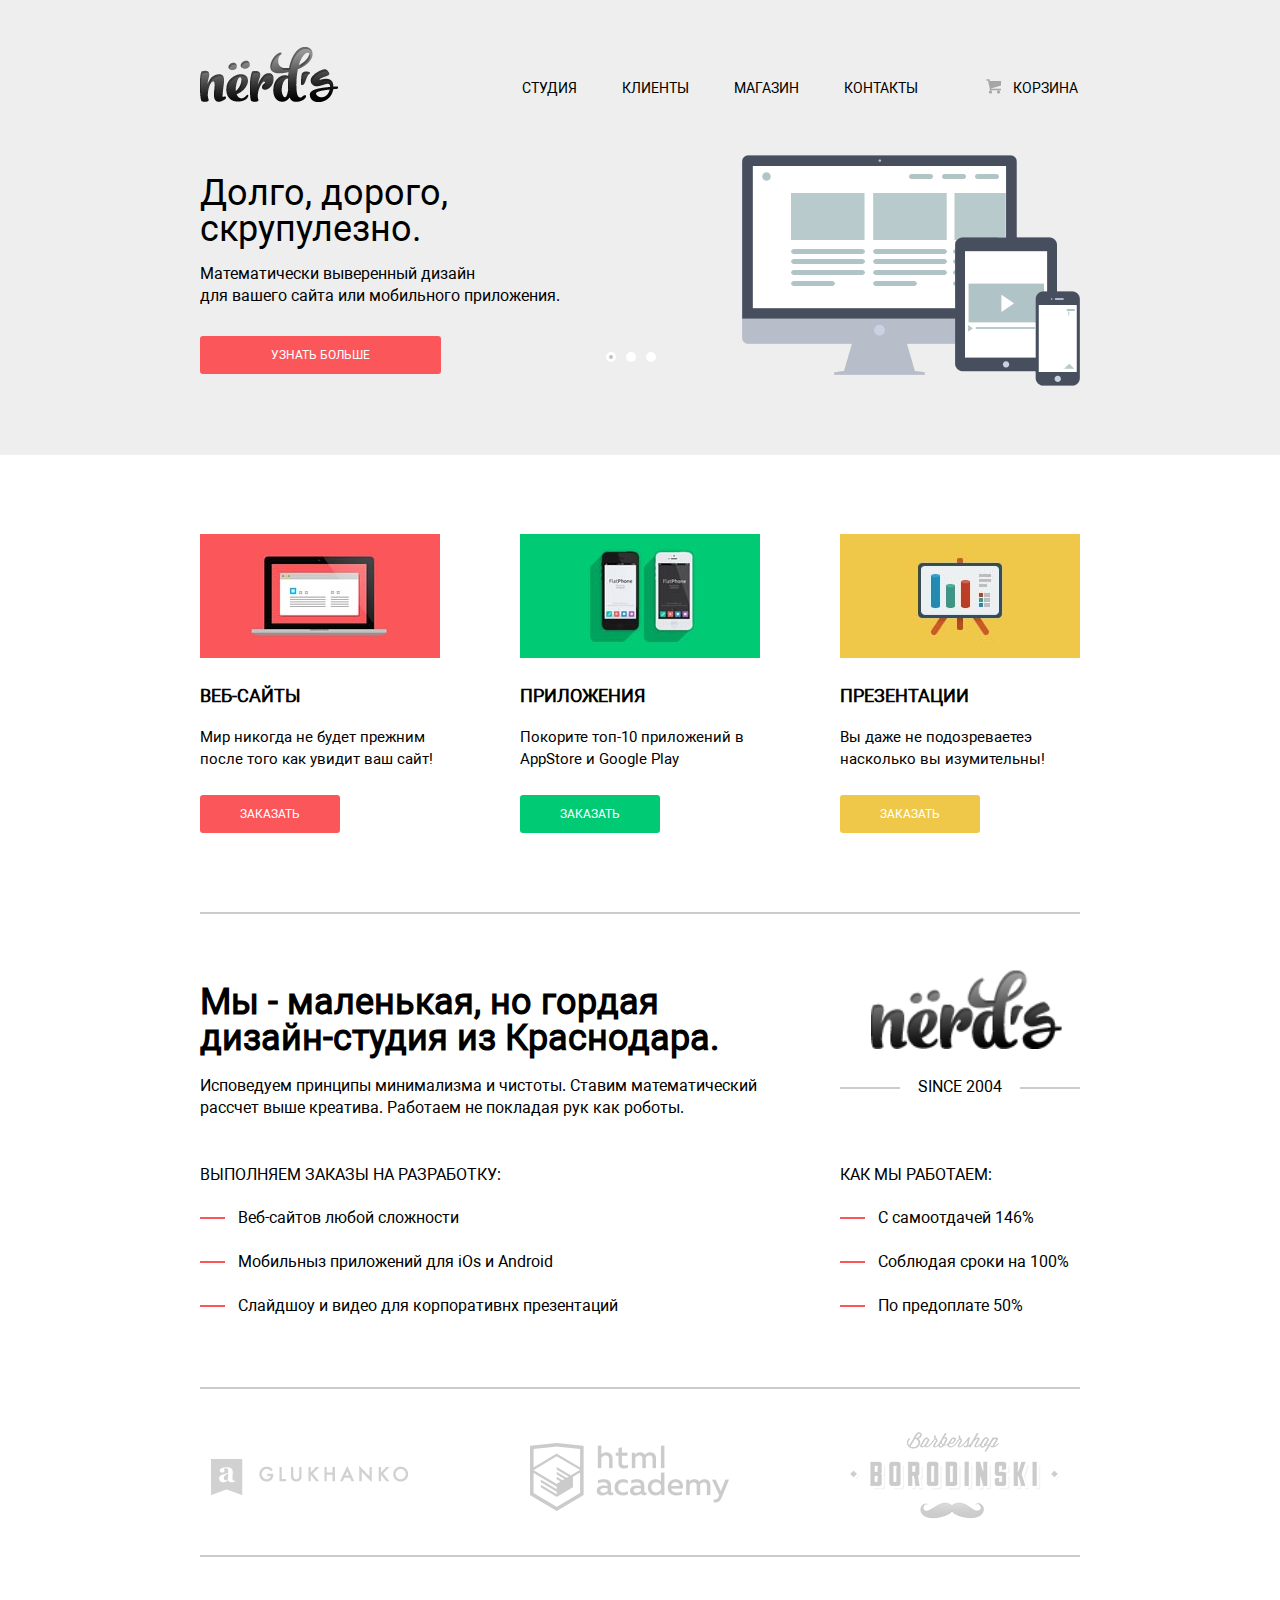
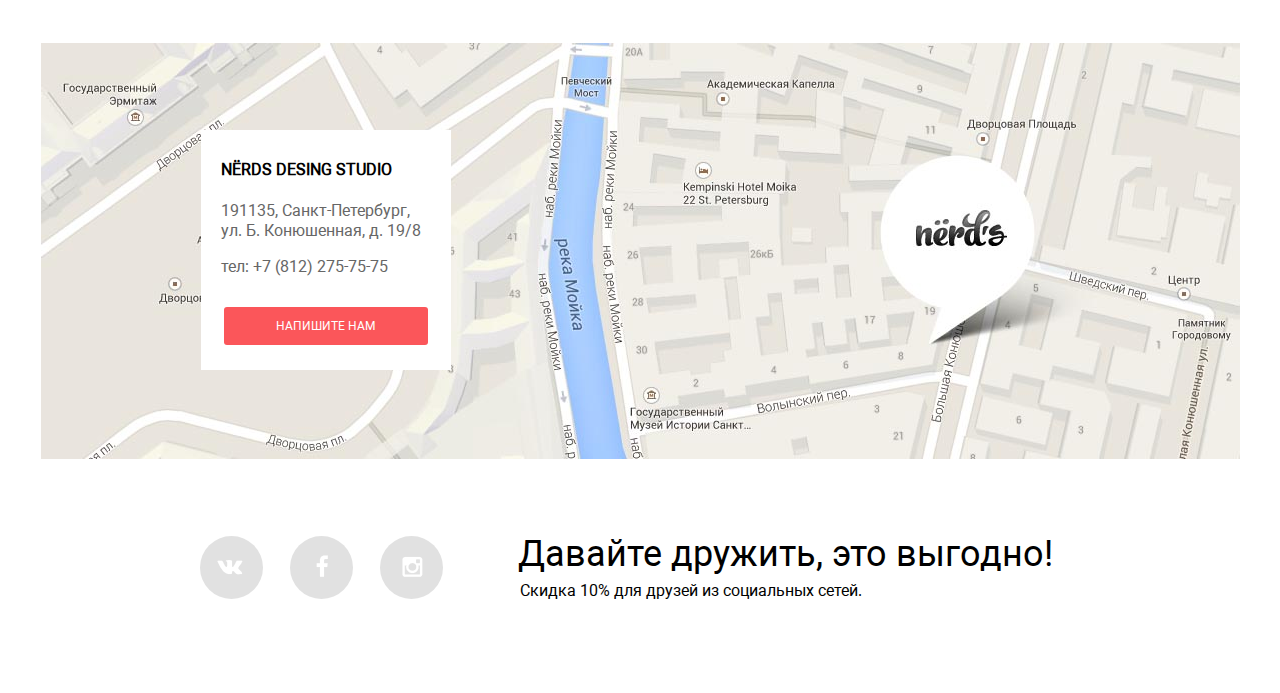
<file: index.html>
<!DOCTYPE html>
<html lang="ru">
	<head>
		<meta charset="utf-8">
		<title>HTML Academy: Нёрдс</title>
		<link rel="stylesheet" href="css/normalize.css">
		<link rel="stylesheet" href="css/style.css">
	</head>
	<body>
		<header class="main-header">
			<div class="container clearfix">			
				<nav class="main-navigation clearfix">
					<div class="header-logo">
						<a class="home-page" href="#"><img src="img/logo_header.png" width="139" height="56" alt="home"></a>
					</div>
					<div class="main-menu">
						<ul>
							<li>
								<a href="#">Cтудия</a>
							</li>
							<li>
								<a href="#">Клиенты</a>
							</li>
							<li>
								<a href="catalog.html">Магазин</a>
							</li>
							<li>
								<a href="#">Контакты</a>
							</li>
						</ul>
					</div>
				</nav>
				<div class="cart-bar">
					<a class="cart" href="#">корзина</a>
				</div>
			</div>	
		</header>
		<div class="header">
			<div class="container">
				<div class="slider">
					<input type="radio" id="btn-1" name="toggle" checked>
					<input type="radio" id="btn-2" name="toggle">
					<input type="radio" id="btn-3" name="toggle">
					<div class="slider-controls">
						<label for="btn-1"></label>
						<label for="btn-2"></label>
						<label for="btn-3"></label>
					</div>
					<div class="slides">
						<div class="slide">
							<div class="slide-text">
								<div class="slide-title">Долго, дорого, скрупулезно.</div>
								<p>Математически выверенный дизайн<br>
									для вашего сайта или мобильного приложения.</p>
								<a class="btn" href="#">Узнать больше</a>
							</div>
						</div>
						<div class="slide">
							<div class="slide-text">
								<div class="slide-title">Любите ли вы матемтику, как любим ее мы?</div>
								<p>Нашим дизайнерам мы удаляем нейроны, ответсвенные<br>
									за креатив, чтобы дать им возможность все просчитать</p>
								<a class="btn" href="#">Узнать больше</a>
							</div>
						</div>
						<div class="slide">
							<div class="slide-text">
								<div class="slide-title">Только наркотики, только хардкор!</div>
								<p>Все дизайнерские решения в нашей компании принимаются тольео под воздействием качественных галлюциногенов</p>
								<a class="btn" href="#">Узнать больше</a>
							</div>
						</div>
					</div>
				</div>
			</div>			
		</div>
		<main class="container clearfix">
			<div class="index-design-types clearfix">
				<article class="design-type">
					<img src="img/web.jpg" width="140" height="100" alt="Веб-сайты">
					<h2 class="index-card">Веб-сайты</h2>
					<p>Мир никогда не будет прежним после того как увидит ваш сайт!</p>
					<a class="btn" href="#">Заказать</a>
				</article>
				<article class="design-type">
					<img src="img/apps.jpg" width="140" height="100" alt="Приложения">
					<h2 class="index-card">Приложения</h2>
					<p>Покорите топ-10 приложений в AppStore и Google Play</p>
					<a class="btn" href="#">Заказать</a>
				</article>
				<article class="design-type">
					<img src="img/presentations.jpg" width="140" height="100" alt="Презентации">
					<h2 class="index-card">Презентации</h2>
					<p>Вы даже не подозреваетеэ насколько вы изумительны!</p>
					<a class="btn" href="#">Заказать</a>
				</article>
			</div>
			<div class="about-us clearfix">
				<div class="about-us-left">
					<h2 class="about-us-title">Мы - маленькая, но гордая дизайн-студия из Краснодара.</h2>
					<p>Исповедуем принципы минимализма и чистоты. Ставим математический рассчет выше креатива. Работаем не покладая рук как роботы.</p>
					<div class="about-us-list">
						<p class="about-us-label">Выполняем заказы на разработку:</p>
						<ul>
							<li>
								Веб-сайтов любой сложности
							</li>
							<li>
								Мобильныз приложений для iOs и Android
							</li>
							<li>
								Слайдшоу и видео для корпоративнх презентаций
							</li>
						</ul>
					</div>
				</div>
				<div class="about-us-right">
					<div class="about-us-logo">
						<img src="img/logo_header.png" width="192" height="80" alt="Логотип">
						<p>since 2004</p>
					</div>
					<div class="about-us-list">
						<p class="about-us-label">Как мы работаем:</p>
						<ul>
							<li>
								С самоотдачей 146%
							</li>
							<li>
								Соблюдая сроки на 100%
							</li>
							<li>
								По предоплате 50%
							</li>
						</ul>
					</div>
				</div>
			</div>
			<div class="index-partners clearfix">
				<a href="#"><img src="img/glukhanko_logo.png" width="198" height="37" alt="Glukhanko"></a>
				<a href="#"><img src="img/html_academy_logo.png" width="199" height="68" alt="Html academy"></a>
				<a href="#"><img src="img/borodinski_logo.png" width="209" height="90" alt="Барбешоп «Бородинский»"></a>
			</div>
		</main>
		<footer class="main-footer"> 
			<div class="index-map">
				<div class="container">
					<div class="index-adress">
						<b class="index-adress-label">Nёrds desing studio</b>
						<p>191135, Санкт-Петербург,<br>
						ул. Б. Конюшенная, д. 19/8</p>
						<p>тел: +7 (812) 275-75-75</p>
						<a class="btn btn-map" href="#">Напишите нам</a>
					</div>
				</div>
			</div>
			<div class="sub-footer container clearfix">
				<section class="footer-social">
					<ul>
						<li>
							<a class="social-btn social-btn-vk" href="#">Вконтакте</a>
						</li>
						<li>
							<a class="social-btn social-btn-fb" href="#">Фэйсбук</a>
						</li>
						<li>
							<a class="social-btn social-btn-inst" href="#">Инстограм</a>
						</li>
					</ul>
				</section>
				<section class="footer-friendship">
					<b>Давайте дружить, это выгодно!</b>
					<p>Скидка 10% для друзей из социальных сетей.</p>
				</section>
			</div>						
		</footer>
		<div class="modal-content">
			<button class="modal-content-close" type="button" title="Закрыть">Закрыть</button>
			<form class="write-us" action="https://echo.htmlacademy.ru" method="post">
				<div class="white-us-user-name">
					<p class="white-us-title">Ваше имя:</p>
					<input class="user-name" type="text" name="user-name" placeholder="Предствьтесь, пожалуйста">
				</div>
				<div class="white-us-user-name">
					<p class="white-us-title">Ваш e-mail:</p>
					<input class="e-mail" type="text" name="user-e-mail" placeholder="Для отправки ответа">
				</div>	
				<div class="white-us-user-message">	
					<p class="white-us-title">Текст письма:</p>
					<textarea class="message" name="text" placeholder="В свободной форме"></textarea>
				</div>
				<button class="btn btn-write-us" type="submit">Отправить</button>
			</form>			
		</div>
		<div class="modal-overlay"></div>
		<script>
			var link = document.querySelector(".btn-map");
			var popup = document.querySelector(".modal-content");
			var overlay = document.querySelector(".modal-overlay");
			var close = popup.querySelector(".modal-content-close");
			var form = popup.querySelector("form");
			var user = popup.querySelector("[name=user-name]");
			var mail = popup.querySelector("[name=user-e-mail]");
			var message = popup.querySelector("[name=text]")
			var storage = localStorage.getItem("user");
			link.addEventListener("click", function(event) {
				event.preventDefault();
				popup.classList.add("modal-content-show");
				overlay.classList.add("modal-content-show");
					if (storage) {
						user.value = storage;
						mail.focus();
						if (storage){
							user.value = storage;
							mail.value = storage;
							message.focus();
							}
				} else {
					user.focus();
				}
			});
			close.addEventListener("click", function(event) {
				event.preventDefault();
				popup.classList.remove("modal-content-show");
				overlay.classList.remove("modal-content-show");				
			});
			
			
			window.addEventListener("keydown", function(event) {
				if (event.keyCode === 27) {
					if (popup.classList.contains("modal-content-show")) {
						popup.classList.remove("modal-content-show");
						popup.classList.remove("modal-error");
					}
				}
			});
			 form.addEventListener("submit", function(event) {
				event.preventDefault();/*в примере стоит в нутри и if */
        if (!user.value || !mail.value || !message.value){					
					popup.classList.remove("modal-error");
					popup.offsetWidth = popup.offsetWidth;
					popup.classList.add("modal-error");
				} else {
					localStorage.setItem("user", user.value);
				}
			});			
		</script>	
	</body> 
</html>
</file>
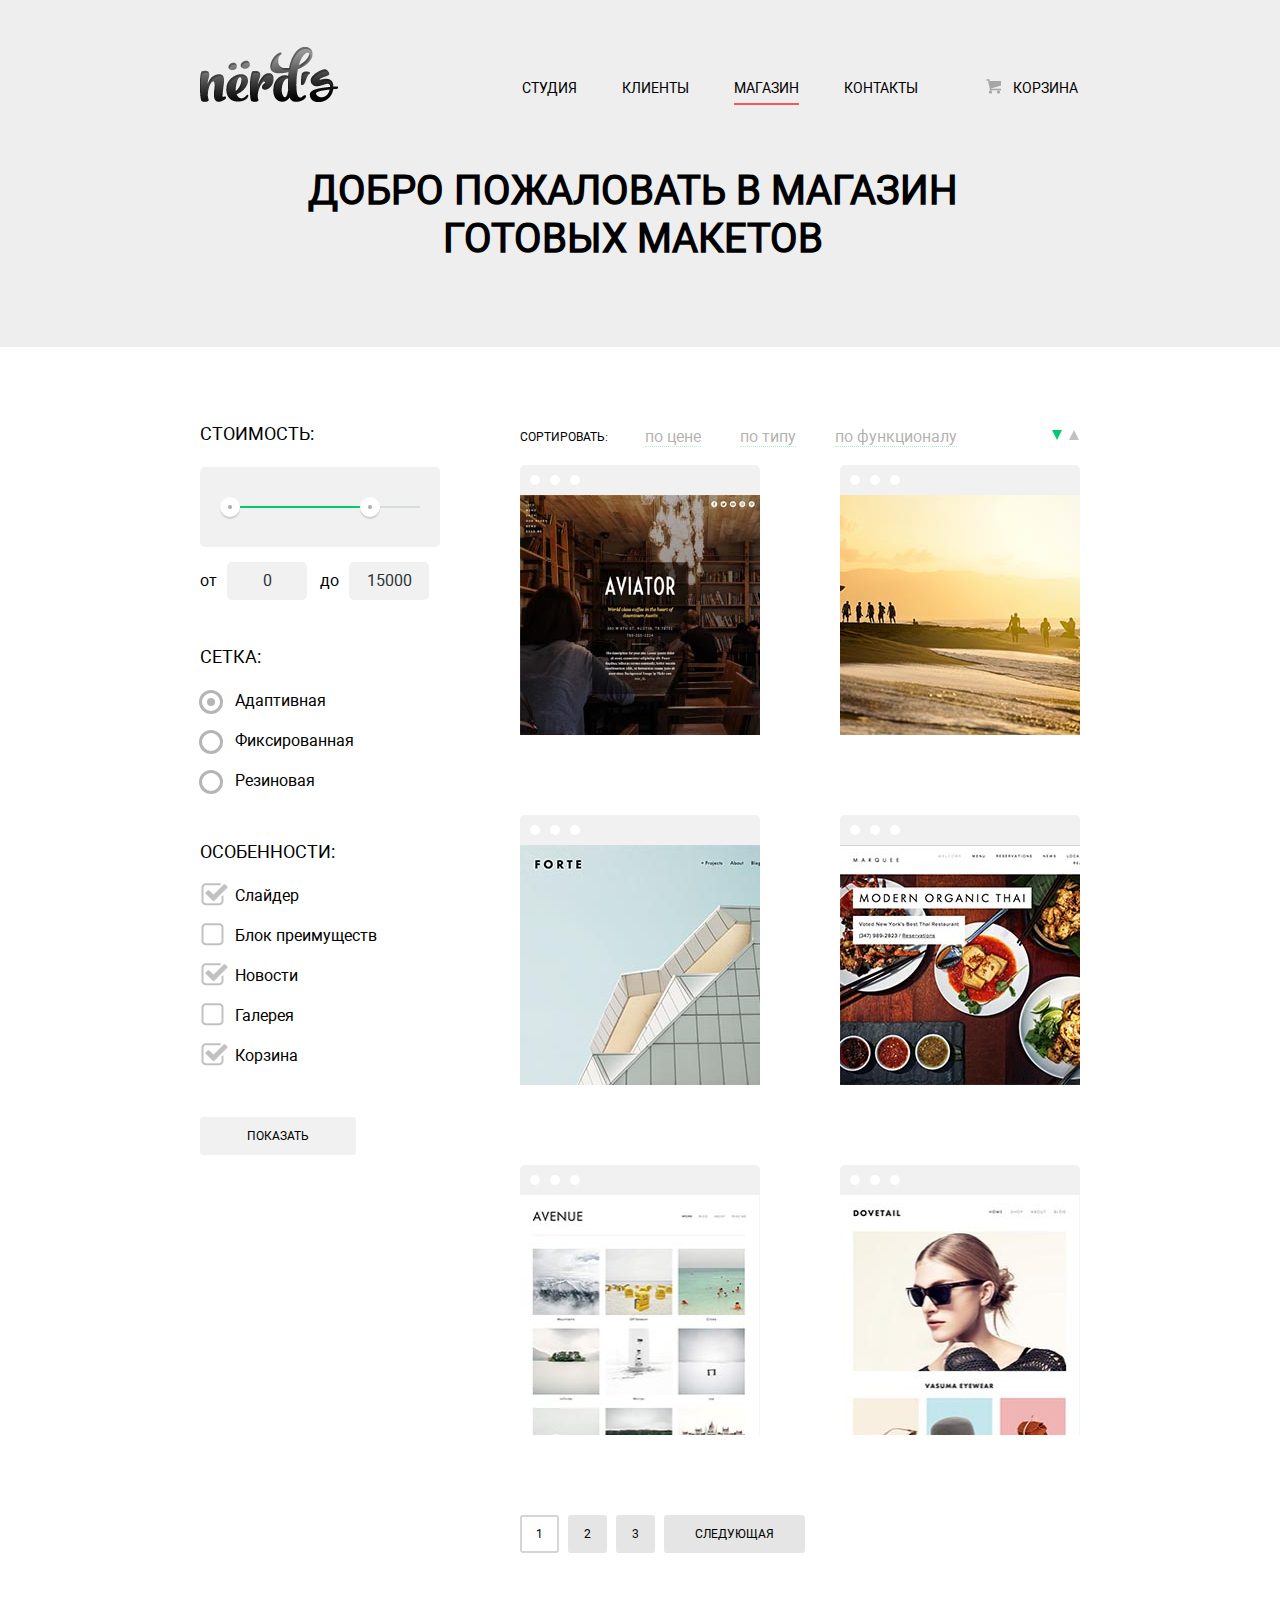
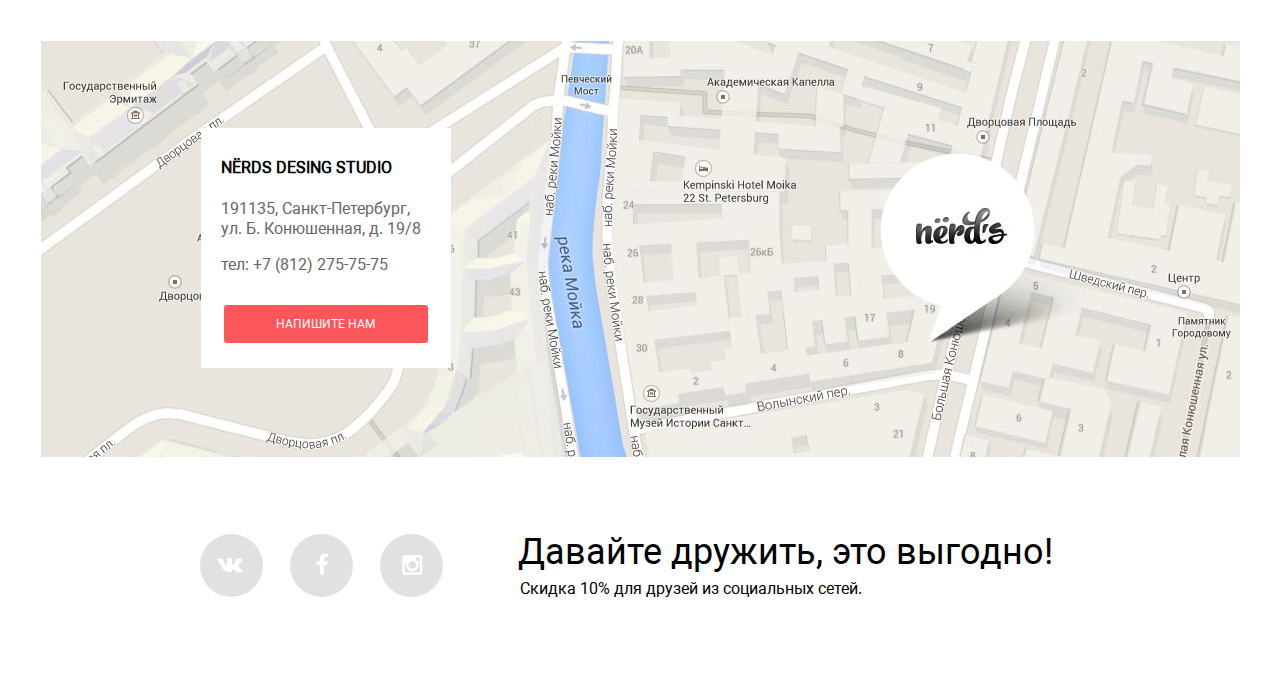
<file: catalog.html>
<!DOCTYPE html>
<html lang="ru">
	<head>
		<meta charset="utf-8">
		<title>HTML Academy: Нёрдс</title>
		<link rel="stylesheet" href="css/normalize.css">
		<link rel="stylesheet" href="css/style.css">
	</head>
	<body>
		<header class="main-header">
			<div class="container clearfix">			
				<nav class="main-navigation clearfix">
					<div class="header-logo">
						<a class="home-page" href="index.html"><img src="img/logo_header.png" width="139" height="56" alt="home"></a>
					</div>
					<div class="main-menu">
						<ul>
							<li>
								<a href="#">Cтудия</a>
							</li>
							<li>
								<a href="#">Клиенты</a>
							</li>
							<li class="active">
								<span>Магазин</span>
							</li>
							<li>
								<a href="#">Контакты</a>
							</li>
						</ul>
					</div>
				</nav>
				<div class="cart-bar">
					<a class="cart" href="#">корзина</a>
				</div>
			</div>	
		</header>
		<div class="header">
			<div class="container">
				<h1 class="catalog-title">Добро пожаловать в магазин готовых макетов</h1>
			</div>
		</div>
		<main class="catalog-main container clearfix">
			<div class="catalog-filters">
				<form class="catalog-filters-cost" action="#" method="GET">
					<div class="catalog-range-filter">
						<p class="catalog-filters-label">Стоимость:</p>
						<div class="range-filter">
							<div class="range-controls">
								<div class="scale">
									<div class="bar" style="margin-left: 0%; width: 75%" ></div>
									<div class="toggle toggle-min"></div>
									<div class="toggle toggle-max"></div>
								</div>
							</div>
							<div class="price-controls">
								<label>от<input class="min-price" type="text" value="0"></label>
								<label>до<input class="max-price" type="text" value="15000"></label>
							</div>
						</div>
					</div>
					<div class="catalog-filter-type">
						<p class="catalog-filters-label">Сетка:</p>
						<ul>
							<li>
								<label  class="filters-label-radio" >
									<input type="radio" name="ansewer-one" id="filters-radio-1" value="Адаптивная" checked>
									<span class="radio-indicator"></span>
									Адаптивная
								</label>
							</li>
							<li>
								<label class="filters-label-radio">
									<input type="radio" name="ansewer-one" id="filters-radio-2" value="Фиксированная">
									<span class="radio-indicator"></span>
									Фиксированная
								</label>
							</li>
							<li>
								<label class="filters-label-radio">
									<input type="radio" name="ansewer-one" id="filters-radio-3" value="Резиновая"><span class="radio-indicator"></span>
									Резиновая
								</label>
							</li>
						</ul>
					</div>
					<div class="catalog-filter-options">
						<p class="catalog-filters-label">Особенности:</p>
						<ul>
							<li>
								<label class="filter-options-checkbox">
									<input type="checkbox" name="filter-slider" id="filter-slider" checked>
									<span class="checkbox-indicator"></span>
									Слайдер
								</label>
							</li>
							<li>
								<label class="filter-options-checkbox">							
									<input type="checkbox" name="filter-advantages" id="filter-advantages">
									<span class="checkbox-indicator"></span>
									Блок преимуществ
								</label>
							</li>
							<li>
								<label class="filter-options-checkbox">
									<input type="checkbox" name="filter-news" id="filter-news" checked>
									<span class="checkbox-indicator"></span>
									Новости
								</label>
							</li>
							<li>
								<label class="filter-options-checkbox">
									<input type="checkbox" name="filter-gallery" id="filter-gallery">
									<span class="checkbox-indicator"></span>
									Галерея
								</label>
							</li>
							<li>
								<label class="filter-options-checkbox">
									<input type="checkbox" name="filter-basket" id="filter-basket" disabled>
									<span class="checkbox-indicator"></span>
									Корзина
								</label>
							</li>
						</ul>
					</div>
					<button class="btn btn-show" type="submit" value="Показать">Показать</button>
				</form>
			</div>
			<div class="catalog-web-gallery">
				<div class="catalog-filter-gallery clearfix">
					<b>Сортировать:</b>
					<ul class="catalog-filter-sub">
						<li>
							<a href="#">по цене</a>
						</li>
						<li>
							<a href="#">по типу</a>
						</li>
						<li>
							<a href="#">по функционалу</a>
						</li>
					</ul>
					<div class="filter-arrows">
						<div class="active btn-dwon">сверху вниз</div>
						<a class="btn-top" href="#">снизу вверх</a>
					</div>
				</div>
				<div class="catalog-gallery">
					<div class="catalog-item">
						<img src="img/catalog_web_small_1.jpg" width="240" height="240" alt="catalog_web_1">
						<div class="shop-item">
							<a href="#">
								<div class="shop-item-info">
									<h2 class="shop-item-title">Aviator</h2>
									<p>Однострочный макет с авторским дизайном</p>									
								</div>
							</a>
							<button class="btn btn-shop-item">8000 Р.</button>
						</div>
					</div>
					<div class="catalog-item">
						<img src="img/catalog_web_small_2.jpg" width="240" height="240" alt="catalog_web_2">
						<div class="shop-item">	
							<a href="#">
								<div class="shop-item-info">
									<h2 class="shop-item-title">Sunset</h2>
									<p>Интернет-магазин с личным кабинетом</p>									
								</div>
							</a>
							<button class="btn btn-shop-item">10000 Р.</button>
						</div>
					</div>
					<div class="catalog-item">
						<img src="img/catalog_web_small_3.jpg" width="240" height="240" alt="catalog_web_3">
						<div class="shop-item">
							<a href="#">
								<div class="shop-item-info">
									<h2 class="shop-item-title">Forte</h2>
									<p>Отличный макет для личного блога</p>									
								</div>
							</a>
							<button class="btn btn-shop-item">5000 Р.</button>
						</div>
					</div>
					<div class="catalog-item">
						<img src="img/catalog_web_small_4.jpg" width="240" height="240" alt="catalog_web_4">
						<div class="shop-item">
							<a href="#">
								<div class="shop-item-info">
									<h2 class="shop-item-title">Modern organic thai</h2>
									<p>Сайт для ресторана быстрого питания</p>									
								</div>								
							</a>
							<button class="btn btn-shop-item">12000 Р.</button>
						</div>
					</div>
					<div class="catalog-item">
						<img src="img/catalog_web_small_5.jpg" width="240" height="240" alt="catalog_web_5">
						<div class="shop-item">
							<a href="#">
								<div class="shop-item-info">
									<h2 class="shop-item-title">Avenue</h2>
									<p>Макет для блога о путешествиях</p>									
								</div>
							</a>
							<button class="btn btn-shop-item">8000 Р.</button>
						</div>
					</div>
					<div class="catalog-item">
						<img src="img/catalog_web_small_6.jpg" width="240" height="240" alt="catalog_web_6">
						<div class="shop-item">
							<a href="#">
								<div class="shop-item-info">
									<h2 class="shop-item-title">Aviator</h2>
									<p>Интернет-магазин с галереей товаров</p>									
								</div>
							</a>
							<button class="btn btn-shop-item">14000 Р.</button>
						</div>
					</div>
				</div>
				<div class="catalog-pagination">
					<ul>
						<li class="active">
							1
						</li>
						<li>
							<a class="btn btn-pagination" href="#">2</a> 
							</li>
						<li>
							<a class="btn btn-pagination" href="#">3</a> 
						</li>
						<li>
							<a class="btn btn-pagination" href="#">Следующая</a> 
						</li>
					</ul>
				</div>
			</div>
		</main>
		<footer class="main-footer"> 
			<div class="index-map">
				<div class="container">
					<div class="index-adress">
						<b class="index-adress-label">Nёrds desing studio</b>
						<p>191135, Санкт-Петербург,<br>
						ул. Б. Конюшенная, д. 19/8</p>
						<p>тел: +7 (812) 275-75-75</p>
						<a class="btn btn-map" href="#">Напишите нам</a>
					</div>
				</div>
			</div>
			<div class="sub-footer container clearfix">
				<section class="footer-social">
					<ul>
						<li>
							<a class="social-btn social-btn-vk" href="#">Вконтакте</a>
						</li>
						<li>
							<a class="social-btn social-btn-fb" href="#">Фэйсбук</a>
						</li>
						<li>
							<a class="social-btn social-btn-inst" href="#">Инстограм</a>
						</li>
					</ul>
				</section>
				<section class="footer-friendship">
					<b>Давайте дружить, это выгодно!</b>
					<p>Скидка 10% для друзей из социальных сетей.</p>
				</section>
			</div>						
		</footer>
		<div class="modal-content">
			<button class="modal-content-close" type="button" title="Закрыть">Закрыть</button>
			<form class="write-us" action="https://echo.htmlacademy.ru" method="post">
				<div class="white-us-user-name">
					<p class="white-us-title">Ваше имя:</p>
					<input class="user-name" type="text" name="user-name" placeholder="Предствьтесь, пожалуйста">
				</div>
				<div class="white-us-user-name">
					<p class="white-us-title">Ваш e-mail:</p>
					<input class="e-mail" type="text" name="user-e-mail" placeholder="Для отправки ответа">
				</div>	
				<div class="white-us-user-message">	
					<p class="white-us-title">Текст письма:</p>
					<textarea class="message" name="text" placeholder="В свободной форме"></textarea>
				</div>
				<button class="btn btn-write-us" type="submit">Отправить</button>
			</form>			
		</div>
		<div class="modal-overlay"></div>
			<script>
			var link = document.querySelector(".btn-map");
			var popup = document.querySelector(".modal-content");
			var overlay = document.querySelector(".modal-overlay");
			var close = popup.querySelector(".modal-content-close");
			var form = popup.querySelector("form");
			var user = popup.querySelector("[name=user-name]");
			var mail = popup.querySelector("[name=user-e-mail]");
			var message = popup.querySelector("[name=text]")
			var storage = localStorage.getItem("user");
			link.addEventListener("click", function(event) {
				event.preventDefault();
				popup.classList.add("modal-content-show");
				overlay.classList.add("modal-content-show");
					if (storage) {
						user.value = storage;
						mail.focus();
						if (storage){
							user.value = storage;
							mail.value = storage;
							message.focus();
							}
				} else {
					user.focus();
				}
			});
			close.addEventListener("click", function(event) {
				event.preventDefault();
				popup.classList.remove("modal-content-show");
				overlay.classList.remove("modal-content-show");				
			});
			
			
			window.addEventListener("keydown", function(event) {
				if (event.keyCode === 27) {
					if (popup.classList.contains("modal-content-show")) {
						popup.classList.remove("modal-content-show");
						popup.classList.remove("modal-error");
					}
				}
			});
			 form.addEventListener("submit", function(event) {
				event.preventDefault();/*в примере стоит в нутри и if */
        if (!user.value || !mail.value || !message.value){					
					popup.classList.remove("modal-error");
					popup.offsetWidth = popup.offsetWidth;
					popup.classList.add("modal-error");
				} else {
					localStorage.setItem("user", user.value);
				}
			});			
		</script>	
	</body> 
</html>
</file>
<file: css/style.css>
@font-face{
	font-family: 'Roboto';
	scr: local('Roboto') url(../fonts/Roboto-Medium.ttf);
	font-style: normal;
	font-weight: normal;
}
@font-face{
	font-family: 'Roboto';
	scr: 	scr: local('Roboto') url(../fonts/Roboto-Bold.ttf);
	font-style: normal;
	font-weight: bold;
}
@font-face {
  font-weight: normal;
  font-style: normal;

  font-family: "symbols-nerds";
  src: url("../fonts/symbols-nerds.woff") format("woff"),
       url("../fonts/symbols-nerds.woff2") format("woff2");
}
@font-face {
  font-family: 'Roboto';
  src: url('../fonts/robotomedium.woff2');
	font-style: normal;
	font-weight: normal;
}
@font-face {
  font-family: 'Roboto';
  src: url('../fonts/roboto.woff2');
	font-style: normal;
	font-weight: normal;
}
body {
	min-width:900px;
	padding:0;
	margin: 0;
	background: #ffffff;
	font-family: 'Roboto', sans-serif;
	line-height: 22px;
	font-size: 16px;
	background: white;	
}
.clearfix::after {
  content: "";
  display: table;
  clear: both;
}
.container {
	width: 880px;
	margin:0 auto;		
	padding: 0 10px;	
}
.main-header, .header{	
	background-color:#eeeeee;
}
.main-header{
	padding-top: 37px;
	padding-bottom: 42px;
}
.main-navigation{
	float:left;
	width: 780px;
}
.main-navigation .header-logo{
	float:left;
	margin-top: 9px;
	margin-right:163px;
	width: 139px;
	height: 56px;
	
}
.main-navigation .main-menu {
	float:left;
	width: 440px;	
	margin-top: 36px;
}
.main-menu ul{	
	padding:0px;
	margin: 0px;	
	list-style:none;		
}
.main-menu li, .cart{
	display: inline-block;
	vertical-align: top;
	line-height: 30px;
	font-size: 14px;
	text-transform: uppercase;
	padding-left: 20px;
	padding-right: 21px;
}
.main-menu li a, .cart {			
	text-decoration:none;
	color: black;	
}
.cart-bar {
	float: right;		
	width: 100px;	
	margin-top: 36px;	
}
.cart {	
	padding: 0px;
	padding-left: 33px;
	background:url("../img/sprite.png") no-repeat center;
	background-position: 0px 5px;	
}
.main-menu li a:hover, .cart-bar a:hover{
	color: #fb565a;	
}
.cart-bar a:hover {
	background-position: 0px -24px;	
}
.main-menu li a:active, .cart-bar a:active{
	color: black;
	opacity: 0.4;
}
.cart-bar a:active {
	opacity: 0.4;
	background-position: 0px 5px;
}
.slider {
	position: relative;
	width: 880px;
	height: 310px;
	margin: 0 auto;
}
.slider input[type=radio]{
	position: absolute;
	opacity: 0;
}
.slider-controls	{
	position:absolute;
	bottom: 93px;
	left:50%;
	height: 10px;
	margin-left: -37px;
	text-align: center;
	z-index:100;	
}
.slider-controls label{
	display:inline-block;
	vertical-align: top;
	width: 4px;
	height: 4px;
	margin: 0 3px;
	background: white;
	border: 3px solid white;
	border-radius: 50%;
	cursor: pointer;
}

#btn-1:checked ~ .slider-controls label[for="btn-1"],
#btn-2:checked ~ .slider-controls label[for="btn-2"],
#btn-3:checked ~ .slider-controls label[for="btn-3"] {
	background:	#c1c1c1;
	z-index:101;	
}
.slide{
	position: absolute;
	top: 0;
	left: 0;
	width: 100%;
	height: 100%;
	overflow:hidden;
}
.slide-text {
	width:470px;
	padding: 30px 0;
	color: black;
}
.slide-text p{
	line-height:22px;
	font-size:16px;
	margin-bottom:29px;
}
.slide-title {
	font-size:36px;
	line-height:1;
	margin-bottom:10px;
	
}

.slide .btn {	
	padding: 10px 71px;	
}
.slide:nth-child(1){
	background: url('../img/slide_1.png') no-repeat 100% 10px;	
}
.slide:nth-child(2){
	background: url('../img/slide_2.png') no-repeat 100% 10px;	
}
.slide:nth-child(3){
	background: url('../img/slide_3.png') no-repeat 100% 10px;	
}
.slide{
	display:none;
}
#btn-1:checked ~ .slides .slide:nth-child(1){
	display: block;
}
#btn-2:checked ~ .slides .slide:nth-child(2){
	display: block;
}
#btn-3:checked ~ .slides .slide:nth-child(3){
	display: block;
}
.index-design-types {
	margin-top:79px;
}
.design-type {
	float:left;
	width: 240px;
	height: 300px;	
	margin-right:80px;
}
.design-type:nth-of-type(3n){
	margin-right:0px;
}
.design-type img{
	padding:12px 50px;
	width:140px;
	height: 100px;
	background:#fb565a;
}
.design-type:nth-of-type(2n) img{
	background:#00ca74;
}
.design-type:nth-of-type(3n) img{
	background:#efc84a;
}
.index-card {
	margin-top:17px;
	line-height:30px;
	font-size:18px;
	text-transform:uppercase;
}
.design-type p{
	line-height:22px;
	font-size:15px;
	margin-bottom: 25px;
}
.btn {
	display: inline-block;	
	vertical-align: top;
	padding: 10px 40px;	
	line-height:18px;
	font-family: 'Roboto', sans-serif;
	font-size: 12px;
	color: white;
	text-transform: uppercase;
	text-align: center;
	text-decoration:none;
	background:#fb565a;
	border-radius:3px;	
	border: none;
	outline: none;
	cursor: pointer	
}
.btn:hover {
	background: #d6494d;
}
.btn:active {
	background: #b63538;
	box-shadow: inset 0px 2px 5px 0 rgba(0,0,0, 0.5);
}
.design-type:nth-of-type(2n) .btn{
	background:#00ca74;
}
.design-type:nth-of-type(2n) .btn:hover{
	background:#01a25e;
}
.design-type:nth-of-type(2n) .btn:active{
	background:#009053;
	box-shadow: inset 0px 2px 5px 0 rgba(0,0,0, 0.5);
}
.design-type:nth-of-type(3n) .btn{
	background:#efc84a;
}
.design-type:nth-of-type(3n) .btn:hover{
	background:#d6ae2c;
}
.design-type:nth-of-type(3n) .btn:active{
	background:#c09b24;
	box-shadow: inset 0px 2px 5px 0 rgba(0,0,0, 0.5);
}
.about-us{
	margin-top:80px;
	padding-top: 40px;
	padding-bottom:48px;
	box-shadow:
		0 -2px 0 0 rgba(0,0,0, 0.2),
		0 2px 0 0 rgba(0,0,0, 0.2);
}
.about-us-left {
	float:left;
	width:580px;
}
.about-us-title {
	line-height:36px;
	font-size:36px;
	margin-bottom:  19px;
}
.about-us-label{
	margin-top:45px;	
	margin-bottom:21px;
	text-transform: uppercase;
	
}
.about-us-list ul{
	list-style:none;
	margin: 0;
	padding: 0;
	
}
.about-us-list li{
	position:relative;
	margin-bottom: 22px;
	padding-left: 38px;
}
.about-us-list li:before{
	content: "";
	position:absolute;
	height:2px;
	width:25px;
	bottom: 10px;
	left:0px;
	background: #fb565a;
}
.about-us-right {
	float:right;
	width:240px;	
}
.about-us-logo img{
	margin-left: 31px;
	margin-top: 15px;
	margin-bottom:5px;
	width: 192px;
	height: 80px;
}

.about-us-logo p{
	text-align:center;
	position: relative;
	text-transform:uppercase;
	margin-bottom: 66px;
}
.about-us-logo p::before,
.about-us-logo p::after {
  content: '';
  position: absolute;
  top: 50%;	
  height: 2px;
  width: 25%;  
  background: rgba(0,0,0, 0.2);
}
.about-us-logo p::before{
	left:0;
}
.about-us-logo p::after {
	right:0;
}
.index-partners  {
	display:inline-block;
	vertical-align: top;
	padding:0 15px;
	padding-top: 45px;
	padding-bottom:27px;
	box-shadow: 0 2px 0 0 rgba(0,0,0, 0.2);
	width:850px;
}
.index-partners  a{
	display:inline-block;
	vertical-align: middle;	
	opacity: 0.2;	
}
.index-partners  a:hover {
	opacity: 1;
}
.index-partners a:first-child {
	width:198; 
	height:37;		
	margin-left:-4px;
	margin-right: 117px;
}
.index-partners a:nth-child(2) {
	width:199; 
	height:68;	
	margin-right: 117px;
}
.index-map{
	position: relative;
	margin:88px auto;
	margin-bottom: 77px;
	width: 1199px;
	height: 416px;	
	background: url('../img/index-map.jpg') no-repeat 50%;
}
.index-adress{
	position: absolute;	
	top:87px;
	left:160px;
	padding:25px 15px;
	padding-left: 20px;
	width:215px;
	height:190px;
	background: white;
}
.index-adress-label{	
	line-height:30px;
	font-size: 16px;
	text-transform:uppercase;
}
.index-adress p{
	line-height:20px;
	font-size: 16px;
	color:#666666;
	font-weight:normal;
}
.btn-map {
	margin-left:3px;
	margin-top: 14px;
	width:124px;
}
.footer-social {
	float:left;
	width:280px;
	margin-left:-2px;	
}
.footer-social ul{
	padding: 0;
	margin: 0;
	list-style:none;
}
.footer-social li{
	display:inline-block;
	vertical-align:top;
	margin-right:19px;
}
.social-btn {
	display: inline-block;
	vertical-align:top;
	padding: 10px;
	width: 43px;
	height: 43px;
	margin: 0 2px;	
	border-radius: 50%;
	font-size:0;
	text-decoration: none;
	background: #e1e1e1 url("../img/sprite.png") no-repeat center;
}
.social-btn-vk{
	background-position: 17px -55px;	
}
.social-btn-fb {
	background-position: 19px -108px;	
}
.social-btn-inst {
	background-position: 19px -157px;	
}
.social-btn:hover {
	background-color: #fb565a;
}
.social-btn:active {	
	background-color: #b63538;
	box-shadow: inset 0px 2px 5px 0 rgba(0,0,0, 0.5)
}
.footer-friendship {	
	float: left;
	width: 550px;
	margin-left:40px;
}
.footer-friendship b{
	line-height:36px;
	font-size:36px;
	font-weight:normal;	
}
.footer-friendship p{
	margin-top: 8px;
	margin-left: 2px;
}
.sub-footer{
	margin-bottom:75px;	
}
@keyframes shake {
	0%, 100%{
		transform: translateX(0);
	}
	10%, 30%, 50%, 70%, 90%{
		transform: translateX(-10px);
	}
	20%, 40%, 60%, 80%{
		transform: translateX(10px);
	}
}

@keyframes bounce {
	0% {
		transform: translateY(-2000px);
	}
	70% {
		transform: translateY(30px);
	}
	90% {
		transform: translateY(-10px);
	}
	100% {
		transform: translateY(0);
	}
}
.modal-content {
	display:none;	
	position: fixed;
	top: 120px;
	left: 50%;
	margin-left: -230px;	
	padding:45px 85px;
	width: 460px;
	z-index: 2000;
	background-color: white;
	box-shadow: 0 30px 50px rgba(0, 0, 0, 0.7);
}
.btn-write-us {
	width:100%;
}
.modal-content-close {
	position: absolute;	
	top:6px;
	right: 6px;
	width: 42px;
	height: 42px;
	font-size:0;	
	border: 0;
	outline: 0;
	cursor:pointer;
	background:#fb565a;
	border-radius: 50%;
}
.modal-content-close::before, .modal-content-close::after{
	content: "";
	position: absolute;
	top: 18px;
	left: 8px;
	width:25px;
	height: 5px;
	background-color:white;
	border-radius: 1px;
	
}
.modal-content-close::before{
	transform:rotate(45deg);
} 
.modal-content-close::after{
	transform:rotate(-45deg);
}
.white-us-title	{
	line-height:18px;
	font-size:16px;
}
.white-us-user-name{
	display:inline-block;
}
.write-us input[name="user-name"],
.write-us input[name="user-e-mail"], 
.write-us textarea{
	width: 192px;
	margin: 0;
	margin-bottom: 10px;
	padding: 10px 15px;	
	line-height: 18px;
	font-size: 12px;
	font-family: 'Roboto', sans-serif;
	color: black;
	text-transform: uppercase;	
	border: 2px solid #d7dcde;
	border-radius: 3px;
	outline: none;
}
.write-us input[name="user-name"]:hover,
.write-us input[name="user-e-mail"]:hover, 
.write-us textarea:hover{
		border: 2px solid #a2a9ac;
}
.write-us input[name="user-name"]:focus,
.write-us input[name="user-e-mail"]:focus, 
.write-us textarea:focus{
		border: 2px solid #56bffb;
}
.write-us textarea{
	display:inline-block;
	vertical-align: top;
	width:426px;
	max-width: 426px;
	min-height: 110px;
}
.modal-overlay{
	display:none;
	position:fixed;
	top:0;
	left:0;
	z-index: 200;
	width:100%;
	height: 100%;
	background: rgba(255,255,255, 0.5);
}
.modal-content-show{
	display: block;
	animation: bounce 0.6s;
}
.modal-error {
	animation: shake 0.6s;
}
/*~~~~~~~~~~~~~~~~~~~~catalog~~~~~~~~~~~~~~~~~~*/
.main-navigation .active{
	position:relative;	
	background-color: none;
}
.main-navigation .active span {
  display: block;
	display:inline-block;
	vertical-align: top;	
	padding-bottom: 2px;	
	color: black;
}
.main-navigation .active::after{
	content: "";
	position:absolute;	
	height:2px;
	right: 2px;
	bottom: 0;
	left: 20px;
	right: 21px;
	background-color: #fb565a;
}
.catalog-title{
	width:660px;
	margin: 0 auto;
	padding-top:20px;
	margin-left:103px;
	line-height: 48px;
	font-size: 40px;
	text-align:center;
	text-transform:uppercase;
	padding-bottom: 84px;	
}
.catalog-main{
	margin-top:72px;
}
.catalog-range-filter{
	margin-bottom: 42px;
}
.catalog-filters {
	float: left;
	width: 240px;
}
.catalog-filters-label {
	margin-top: 0;	
	line-height: 30px;
	font-size:18px;
	text-transform:uppercase;
}
.catalog-web-gallery {
	float: right;
	width: 560px;
}
.range-filter {
	width: 240px;
}
.range-controls{
	position:relative;
	height: 41px;
	padding:0 20px;
	padding-top: 39px;	
	margin-bottom: 15px;
	border-radius: 5px;
	background: #f1f1f1;	
}
.range-controls .scale {
	height: 2px;
	background: #d7dcde;
}
.range-controls .bar {
	width: 70%;
	height: 2px;
	background: #00ca74;	
}
.range-controls .toggle {
	position: absolute;
	top: 30px;
	left: 0px;
	width: 4px;
	height: 4px;
	cursor: pointer;
	border: 8px solid white;
	border-radius: 50%;
	background: #ababab;
	box-shadow: 0 2px 1px 0 #cfcfcf;
}
.range-controls .toggle-min {
	left: 20px;
}
.range-controls .toggle-max {
	left: 160px;
}
.price-controls {
	font-size: 0;
}
.price-controls label{
	font-size: 16px;
	display: inline-block;
	width: 50%;
}
.max-price {
	text-align: right;	
}
.price-controls input{
	font-family: 'Roboto', sans-serif;
	font-size: 16px;
	width: 60px;
	margin-left: 10px;
	padding: 8px 10px;
	text-align: center;
	color: #283136;
	border: none;
	border-radius: 5px;
	outline: none;
	background: #f1f1f1;
}
.catalog-filter-type ul, .catalog-filter-options ul{
	list-style:none;
	padding: 0;
	margin: 0;
	
}
.catalog-filter-type li, .catalog-filter-options li{
	display:block;
	margin-bottom: 18px;
}
.catalog-filter-type li:last-of-type, .catalog-filter-options li:last-of-type{
	margin-bottom: 45px;
}
.filters-label-radio  input[type="radio"]{
	display:none;
}
.filters-label-radio {
	position:relative;
	padding-left: 35px;
	cursor: pointer;
}
.filters-label-radio input[type="radio"]+ .radio-indicator {
	position: absolute;
	top: -1px;
	left: -1px;
	width: 18px;
	height: 18px;
	border: 3px solid #b5b5b5;
	border-radius: 50%;
}
.filters-label-radio input[type="radio"]:checked + .radio-indicator::before {
	content: "";
	position: absolute;
	top: 5px;
	left: 5px;
	width: 8px;
	height: 8px;
	border-radius: 50%;
	background-color: #b5b5b5;	
}
.filter-options-checkbox input[type="checkbox"]{
	display:none;
}
.filter-options-checkbox {
	position:relative;
	padding-left: 35px;
	cursor: pointer;
}
.filter-options-checkbox input[type="checkbox"]+ .checkbox-indicator {
	position: absolute;
	color:#b5b5b5;
	top: -3px;
	left: 0;
	width: 25px;
	height: 25px;
	background: url('../img/sprite_checkbox.png') no-repeat;
	background-position: 0px 0px;	
}
.filter-options-checkbox input[type="checkbox"]:checked + .checkbox-indicator::before{
content: "";
	position: absolute;	
	top: -3px;
	left: 0;
	width: 30px;
	height: 30px;	
	background: white url('../img/sprite_checkbox.png') no-repeat;
	background-position: 1px -82px;	
} 
.filter-options-checkbox input[type="checkbox"][disabled] + .checkbox-indicator::before{
content: "";
	position: absolute;	
	top: -3px;
	left: 0;
	width: 30px;
	height: 30px;		
	background: white url('../img/sprite_checkbox.png') no-repeat;
	background-position: 1px -82px;	
}
.btn-show{
	margin-top:5px;
	color: black;
	background-color: #f1f1f1;
	padding: 10px 47px;
}
.btn-show:hover{
	background-color: #e5e5e5;
	
}
.btn-show:active{
	background-color: #d5d5d5;	
}
.catalog-filter-sub {
	padding:0;
	margin: 0;
	list-style: none;
}
.catalog-filter-gallery{
	margin-top: 9px;
	margin-bottom: 15px;
	
}
.catalog-filter-gallery b{
	font-weight:normal;
	float: left;
	width: 100px;
	text-transform: uppercase;
	line-height:18px;
	font-size: 12px;
}
.catalog-filter-sub {
	float: left;
	width: 320px;
	padding:0;
	margin: 0;
	margin-left:25px;
	list-style: none;
} 
.catalog-filter-sub li{
	display:inline-block;
	vertical-align: top;
	margin-right:	35px;
}
.catalog-filter-sub li:last-of-type{
	margin-right:0;
}
.catalog-filter-sub a, .filter-arrows a{	
	text-decoration:none;
	color: black;
	vertical-align:top;	
}
.catalog-filter-sub a{
	line-height:18px;
	fone-size:12px;
	opacity: 0.3;
	border-bottom:1px dotted #00ca74;		
}
.catalog-filter-sub a:hover {
	opacity: 1;
	border-bottom:1px solid #00ca74;		
}
.catalog-filter-sub a:active, .catalog-filter-sub a:checked {
	border-bottom:none;
}
.filter-arrows{
	position: relative;
	float:right;	
	font-size: 0;
	width: 30px;
	padding:0;
	margin: 0;
}
.btn-dwon{		
	content: ''; 
	position: absolute; 
	right: 18px; 
	top: 2px; 
	border: 5px solid transparent; 
	border-top: 10px solid #00ca74; 
}
.btn-top{
	content: ''; 
	position: absolute; 
	right: 1px; 
	top: -25px; 
	border: 5px solid transparent; 
	border-top: 10px solid #c1c1c1; 	
	transform:rotate(180deg);
}
.active .btn-dwon{
	content: ''; 
	position: absolute; 
	right: 18px; 
	top: 2px; 
	border: 5px solid transparent; 
	border-top: 10px solid #00ca74;	
}
.filter-arrows a:hover {
	border-top: 10px solid #c1c1c1;	
}
.filter-arrows a:active {
	border-top: 10px solid black;
}
.catalog-item {
	display:inline-block;
	vertical-align: top;
	position: relative;
	width: 240px;
	height: 270px;
	background: rgba(121,121,121, 0.1);	
	border-radius: 5px 5px 0 0;
	margin-bottom: 80px;
}
.catalog-item:nth-child(2n){
	margin-left:76px;	
}
.catalog-item::after {
	content: ''; 
  position: absolute;
	top:10px;
	left: 10px;
	width: 10px;
	height: 10px;
	border-radius: 50%;
	background: white;
	box-shadow: 
	20px 0 0 rgba(255,255,255,1),
	40px 0 0 rgba(255,255,255,1)
	;
}
.catalog-item:hover{ 
background: rgba(121,121,121, 1);
}
.catalog-item  img{
	position:absolute;
	width: 240px;
	height: 240px;
	bottom: 0;
}
.shop-item {
	display:none;
	position:absolute;
	vertical-align: top;
	width: 200px;
	height: 200px;
	margin: 20px;
	margin-top: 50px;	
	background: white;
	text-align:center;
}
.shop-item a{
	text-decoration:none;
	color: black;	
}
.shop-item-info {
	margin: 0 12px;
}
.shop-item-info h2{	
	margin-top: 33px;
	font-size:18px;
	text-transform: uppercase;	
}
.btn-shop-item {
	position: absolute;
	width:140px;
	left: 30px;
	right: 30px;
	bottom: 30px;	
}
.catalog-item:hover .shop-item {
	display:inline-block;
	z-index: 10;
	
}
.catalog-pagination ul{
	list-style:none;
	padding: 0;
	margin: 0;	
}
.catalog-pagination li {
	display:inline-block;
	pading: 0;
	margin: 0;
	margin-right: 5px;
}
.btn-pagination{
	display:block;
	padding: 8px 14px;
	line-height: 18px;
	font-size: 12px;
	color: black;
	background: #e5e5e5;
	border: 2px solid #e5e5e5;
	border-radius:3px;
}
li:last-child .btn-pagination{	
	padding: 8px 29px;	
}


.catalog-pagination .active{
	padding: 8px 14px;
	line-height: 18px;
	font-size: 12px;	
	border-radius:3px;
	background: white;
	border: 2px solid #d5d5d5;	
}
.btn-pagination:hover {
	padding: 10px 16px;
	background: #e5e5e5;
	border:none;	
}
.btn-pagination:active {
	padding: 10px 16px;
	background: #d5d5d5;
	border:none;
}
</file>
